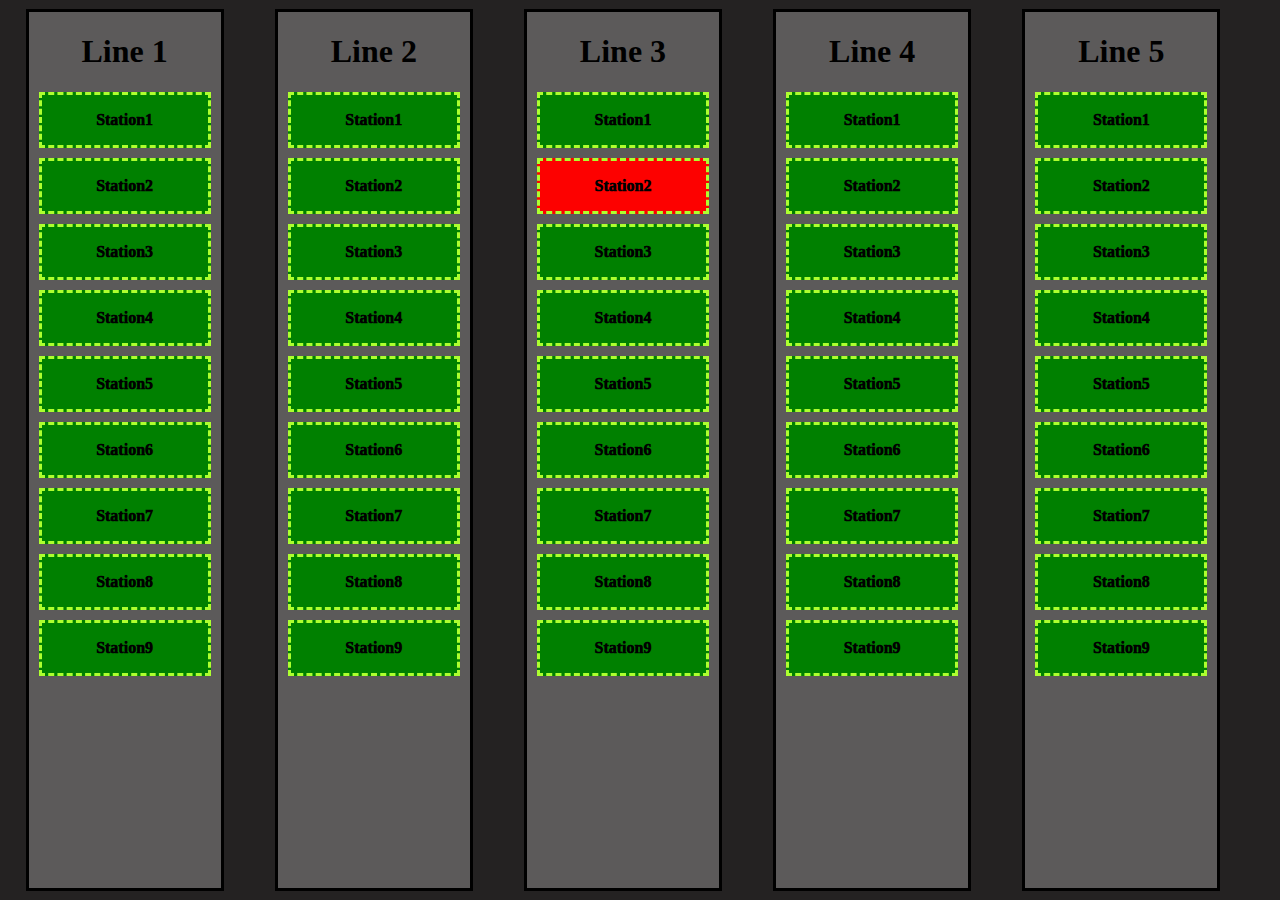
<file: index.html>
<!DOCTYPE html>
<html>
<header>
    <link rel="stylesheet" href="style.css">
    <meta http-equiv="Cache-Control" content="no-cache, no-store, must-revalidate">
    <meta http-equiv="Pragma" content="no-cache">
    <meta http-equiv="Expires" content="0">
</header>
<body>
    <div id="floor">
        <div id="line1" class="line">
            <h1 id="line1Title" class="lineTitle">Line 1</h1>
            <div id="Line1Station1" class="station"><p>Station1</p></div>
            <div id="Line1Station2" class="station"><p>Station2</p></div>
            <div id="Line1Station3" class="station"><p>Station3</p></div>
            <div id="Line1Station4" class="station"><p>Station4</p></div>
            <div id="Line1Station5" class="station"><p>Station5</p></div>
            <div id="Line1Station6" class="station"><p>Station6</p></div>
            <div id="Line1Station7" class="station"><p>Station7</p></div>
            <div id="Line1Station8" class="station"><p>Station8</p></div>
            <div id="Line1Station9" class="station"><p>Station9</p></div>
        </div>
        <div id="line2" class="line">
            <h1 id="line2Title" class="lineTitle">Line 2</h1>
            <div id="Line2Station1" class="station"><p>Station1</p></div>
            <div id="Line2Station2" class="station"><p>Station2</p></div>
            <div id="Line2Station3" class="station"><p>Station3</p></div>
            <div id="Line2Station4" class="station"><p>Station4</p></div>
            <div id="Line2Station5" class="station"><p>Station5</p></div>
            <div id="Line2Station6" class="station"><p>Station6</p></div>
            <div id="Line2Station7" class="station"><p>Station7</p></div>
            <div id="Line2Station8" class="station"><p>Station8</p></div>
            <div id="Line2Station9" class="station"><p>Station9</p></div>

        </div>
        <div id="line3" class="line">
            <h1 id="line3Title" class="lineTitle">Line 3</h1>
            <div id="Line3Station1" class="station"><p>Station1</p></div>
            <div id="Line3Station2" class="station"><p>Station2</p></div>
            <div id="Line3Station3" class="station"><p>Station3</p></div>
            <div id="Line3Station4" class="station"><p>Station4</p></div>
            <div id="Line3Station5" class="station"><p>Station5</p></div>
            <div id="Line3Station6" class="station"><p>Station6</p></div>
            <div id="Line3Station7" class="station"><p>Station7</p></div>
            <div id="Line3Station8" class="station"><p>Station8</p></div>
            <div id="Line3Station9" class="station"><p>Station9</p></div>

        </div>
        <div id="line4" class="line">
            <h1 id="line4Title" class="lineTitle">Line 4</h1>
            <div id="Line4Station1" class="station"><p>Station1</p></div>
            <div id="Line4Station2" class="station"><p>Station2</p></div>
            <div id="Line4Station3" class="station"><p>Station3</p></div>
            <div id="Line4Station4" class="station"><p>Station4</p></div>
            <div id="Line4Station5" class="station"><p>Station5</p></div>
            <div id="Line4Station6" class="station"><p>Station6</p></div>
            <div id="Line4Station7" class="station"><p>Station7</p></div>
            <div id="Line4Station8" class="station"><p>Station8</p></div>
            <div id="Line4Station9" class="station"><p>Station9</p></div>

        </div>
        <div id="line5" class="line">
                <h1 id="line5Title" class="lineTitle">Line 5</h1>
                <div id="Line5Station1" class="station"><p>Station1</p></div>
                <div id="Line5Station2" class="station"><p>Station2</p></div>
                <div id="Line5Station3" class="station"><p>Station3</p></div>
                <div id="Line5Station4" class="station"><p>Station4</p></div>
                <div id="Line5Station5" class="station"><p>Station5</p></div>
                <div id="Line5Station6" class="station"><p>Station6</p></div>
                <div id="Line5Station7" class="station"><p>Station7</p></div>
                <div id="Line5Station8" class="station"><p>Station8</p></div>
                <div id="Line5Station9" class="station"><p>Station9</p></div>

            </div>
    </div>
    <script type="text/javascript" src="JavaScript/array.js"></script>
    <script type="text/javascript" src="JavaScript/state.js"></script>
    
</body>
<footer>
    
</footer>
</html>
</file>
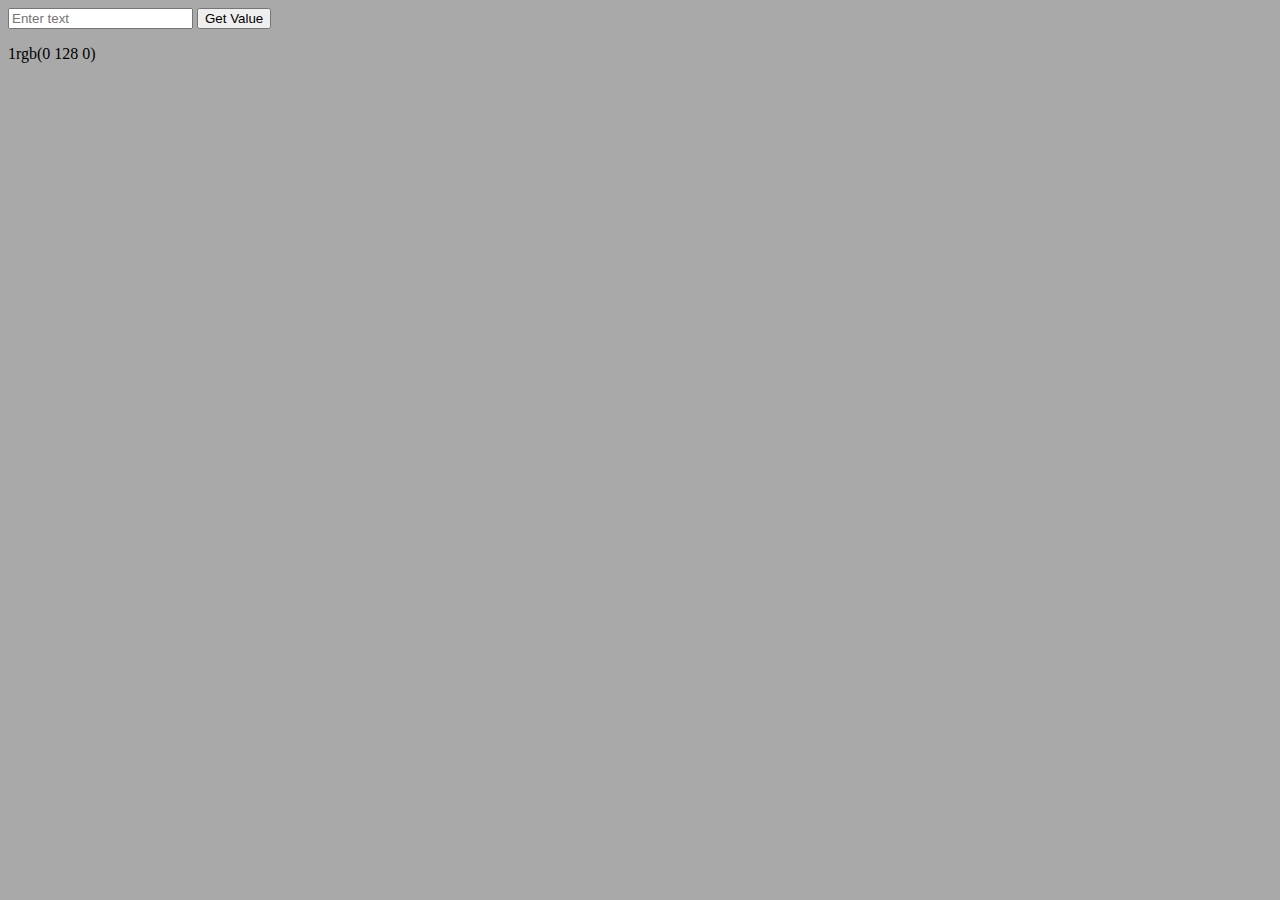
<file: input.html>
<!DOCTYPE html>
<html>
    <header>
    
    </header>
    <body style="background: darkgrey;">
        <input type="text" id="myInput" placeholder="Enter text"> 
        
        <button id="button" onclick="test()">Get Value</button> 
        <p id="output"></p>
    </body>

<script type="text/javascript" src="JavaScript/array.js"></script>
<script type="text/javascript" src="JavaScript/script.js"></script>
</html>
</file>
<file: style.css>
body{
    margin: 0px;
    padding: 0px;
    width: 100vw;
    height: 100vh;
    background-color: rgb(36, 34, 34);
}
#floor{
    margin: 0px;
    padding: 0px;
    width: 100vw;
    height: 100vh;
    background-color: rgb(36, 34, 34);
    display: flex;
}
.line{
    background-color: rgb(92, 90, 90);
    border-style: solid;
    border-color: black;
    margin:1vh 2vw 1vh 2vw;
    width:15vw;
    text-align: center;
}
.station{
    border-style: dashed;
    border-color:rgb(173, 255, 47);
    background-color: rgb(97, 155, 11);
    margin:10px;
    text-align: center;
}
.station p{
    font-size: 100%;
    font-weight: 1000;
}
#line1 #station1{
    background-color: red;
}
</file>
